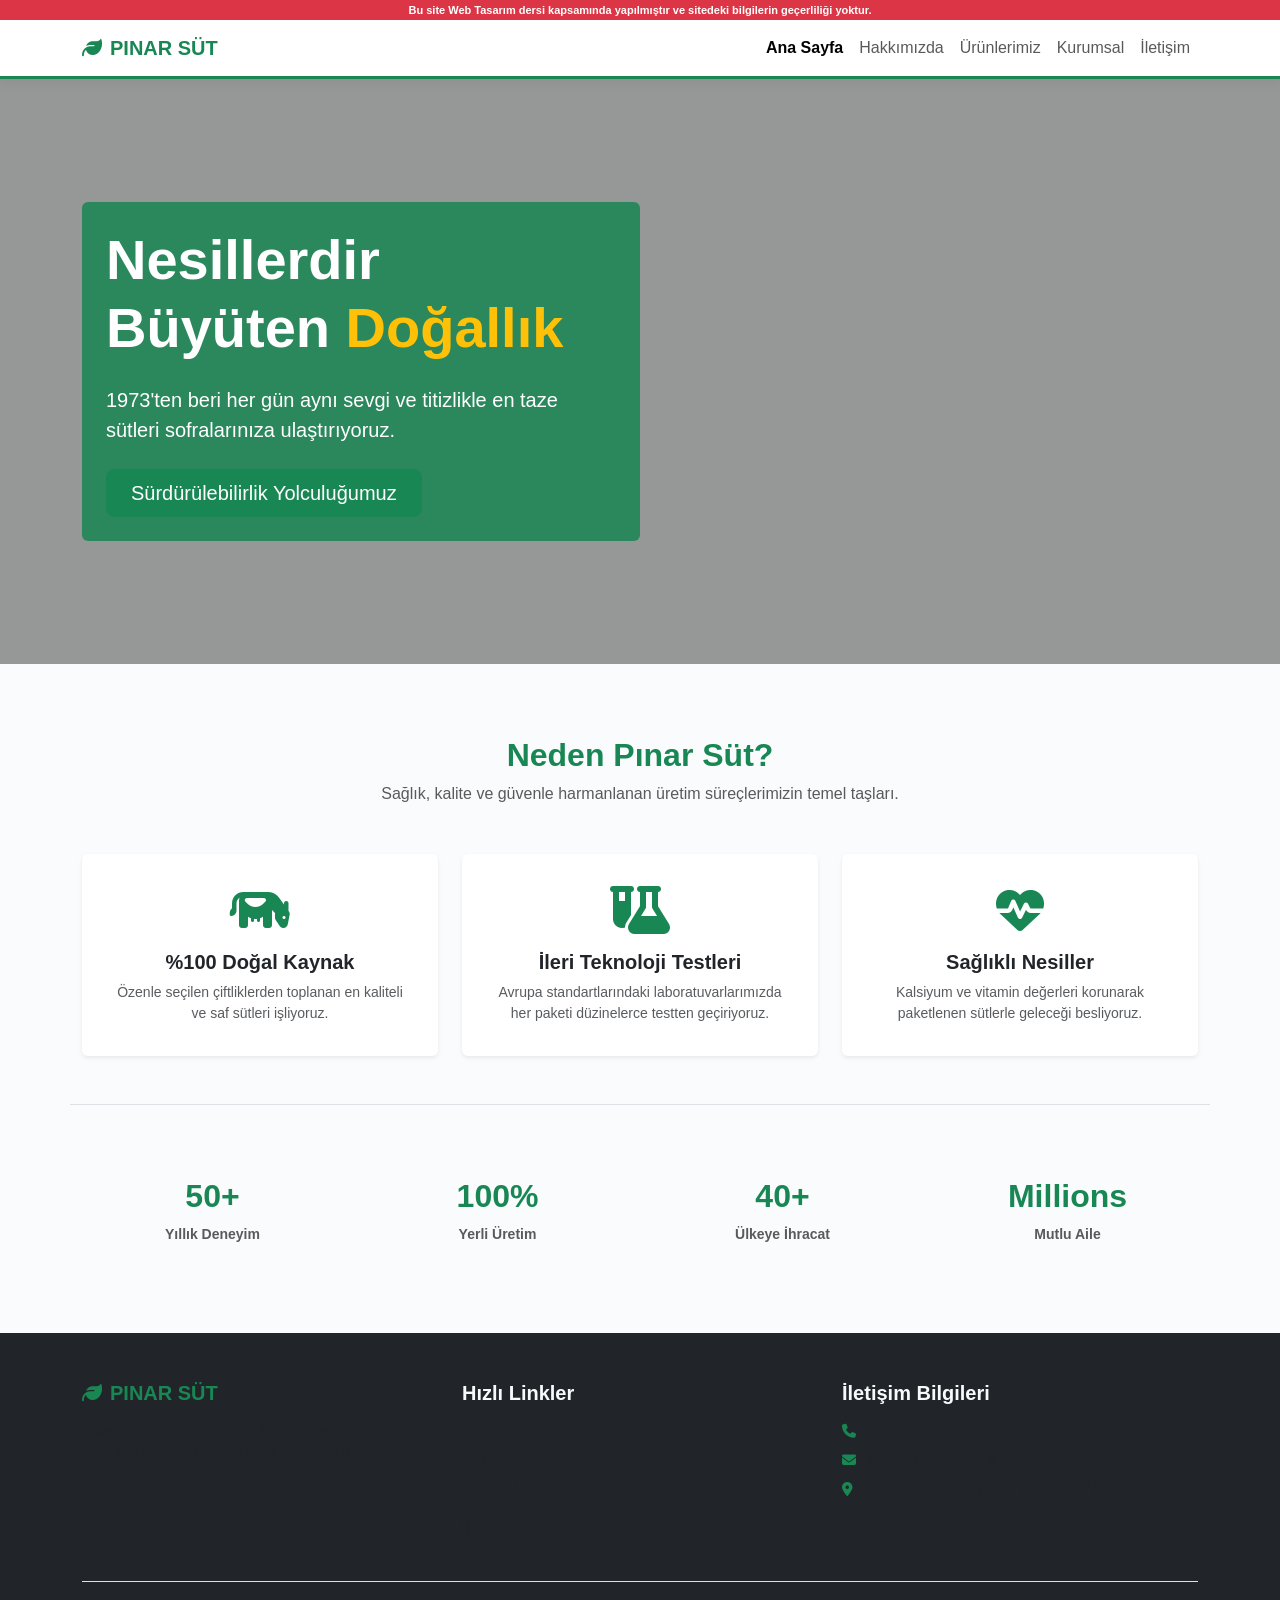
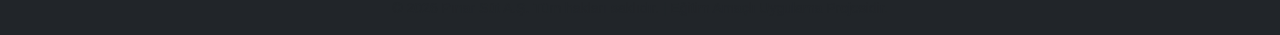
<file: index.html>
<!DOCTYPE html>
<html lang="tr">
<head>
    <meta charset="UTF-8">
    <meta name="viewport" content="width=device-width, initial-scale=1.0">
    <title>Pınar Süt - Yaşam Pınarım | Ana Sayfa</title>
    <link href="https://cdn.jsdelivr.net/npm/bootstrap@5.3.0/dist/css/bootstrap.min.css" rel="stylesheet">
    <link rel="stylesheet" href="https://cdnjs.cloudflare.com/ajax/libs/font-awesome/6.4.0/css/all.min.css">
    <link rel="stylesheet" href="css/style.css">
</head>
<body>

    <div class="top-warning-bar">
        Bu site Web Tasarım dersi kapsamında yapılmıştır ve sitedeki bilgilerin geçerliliği yoktur.
    </div>

    <nav class="navbar navbar-expand-lg navbar-light bg-white sticky-nav">
        <div class="container">
            <a class="navbar-brand fw-bold text-success" href="index.html">
                <i class="fa-solid fa-leaf me-2"></i>PINAR SÜT
            </a>
            <button class="navbar-toggler" type="button" data-bs-toggle="collapse" data-bs-target="#pinarNavbar">
                <span class="navbar-toggler-icon"></span>
            </button>
            <div class="collapse navbar-collapse" id="pinarNavbar">
                <ul class="navbar-nav ms-auto mb-2 mb-lg-0">
                    <li class="nav-item"><a class="nav-link active fw-bold" href="index.html">Ana Sayfa</a></li>
                    <li class="nav-item"><a class="nav-link" href="hakkimizda.html">Hakkımızda</a></li>
                    <li class="nav-item"><a class="nav-link" href="hizmetler.html">Ürünlerimiz</a></li>
                    <li class="nav-item"><a class="nav-link" href="kurumsal.html">Kurumsal</a></li>
                    <li class="nav-item"><a class="nav-link" href="iletisim.html">İletişim</a></li>
                </ul>
            </div>
        </div>
    </nav>

    <header class="hero-section text-white d-flex align-items-center">
        <div class="container text-center text-md-start">
            <div class="col-lg-6 bg-dark-overlay p-4 rounded">
                <h1 class="display-4 fw-bold">Nesillerdir Büyüten <span class="text-warning">Doğallık</span></h1>
                <p class="lead my-4">1973'ten beri her gün aynı sevgi ve titizlikle en taze sütleri sofralarınıza ulaştırıyoruz.</p>
                <button class="btn btn-success btn-lg px-4" id="heroBtn">Sürdürülebilirlik Yolculuğumuz</button>
            </div>
        </div>
    </header>

    <main class="container my-5 py-4">
        <div class="text-center mb-5">
            <h2 class="fw-bold text-success">Neden Pınar Süt?</h2>
            <p class="text-muted">Sağlık, kalite ve güvenle harmanlanan üretim süreçlerimizin temel taşları.</p>
        </div>
        
        <div class="row g-4">
            <div class="col-md-4">
                <div class="card h-100 text-center border-0 shadow-sm p-3 card-hover">
                    <div class="card-body">
                        <i class="fa-solid fa-cow fa-3x text-success mb-3"></i>
                        <h5 class="card-title fw-bold text-primary-dark">%100 Doğal Kaynak</h5>
                        <p class="card-text text-muted small">Özenle seçilen çiftliklerden toplanan en kaliteli ve saf sütleri işliyoruz.</p>
                    </div>
                </div>
            </div>
            <div class="col-md-4">
                <div class="card h-100 text-center border-0 shadow-sm p-3 card-hover">
                    <div class="card-body">
                        <i class="fa-solid fa-flask-vial fa-3x text-success mb-3"></i>
                        <h5 class="card-title fw-bold text-primary-dark">İleri Teknoloji Testleri</h5>
                        <p class="card-text text-muted small">Avrupa standartlarındaki laboratuvarlarımızda her paketi düzinelerce testten geçiriyoruz.</p>
                    </div>
                </div>
            </div>
            <div class="col-md-4">
                <div class="card h-100 text-center border-0 shadow-sm p-3 card-hover">
                    <div class="card-body">
                        <i class="fa-solid fa-heart-pulse fa-3x text-success mb-3"></i>
                        <h5 class="card-title fw-bold text-primary-dark">Sağlıklı Nesiller</h5>
                        <p class="card-text text-muted small">Kalsiyum ve vitamin değerleri korunarak paketlenen sütlerle geleceği besliyoruz.</p>
                    </div>
                </div>
            </div>
        </div>

        <div class="row text-center mt-5 pt-5 border-top g-4">
            <div class="col-6 col-md-3">
                <h2 class="fw-bold text-success">50+</h2>
                <p class="text-muted small fw-bold">Yıllık Deneyim</p>
            </div>
            <div class="col-6 col-md-3">
                <h2 class="fw-bold text-success">100%</h2>
                <p class="text-muted small fw-bold">Yerli Üretim</p>
            </div>
            <div class="col-6 col-md-3">
                <h2 class="fw-bold text-success">40+</h2>
                <p class="text-muted small fw-bold">Ülkeye İhracat</p>
            </div>
            <div class="col-6 col-md-3">
                <h2 class="fw-bold text-success">Millions</h2>
                <p class="text-muted small fw-bold">Mutlu Aile</p>
            </div>
        </div>
    </main>

    <footer class="bg-dark text-white pt-5 pb-3">
        <div class="container">
            <div class="row g-4">
                <div class="col-md-4">
                    <h5 class="fw-bold text-success mb-3"><i class="fa-solid fa-leaf me-2"></i>PINAR SÜT</h5>
                    <p class="text-muted small">Pınar Süt Mamülleri Sanayii A.Ş. bir Yaşar Holding kuruluşudur. Sağlığınız ve mutluluğunuz için çalışıyoruz.</p>
                    <div class="d-flex gap-3 fs-5 mt-3">
                        <a href="#" class="text-muted hover-icon"><i class="fa-brands fa-facebook"></i></a>
                        <a href="#" class="text-muted hover-icon"><i class="fa-brands fa-twitter"></i></a>
                        <a href="#" class="text-muted hover-icon"><i class="fa-brands fa-instagram"></i></a>
                    </div>
                </div>
                <div class="col-md-4">
                    <h5 class="fw-bold text-light mb-3">Hızlı Linkler</h5>
                    <ul class="list-unstyled footer-links">
                        <li><a href="index.html" class="text-muted text-decoration-none">Ana Sayfa</a></li>
                        <li><a href="hakkimizda.html" class="text-muted text-decoration-none">Hakkımızda</a></li>
                        <li><a href="hizmetler.html" class="text-muted text-decoration-none">Ürünlerimiz</a></li>
                        <li><a href="kurumsal.html" class="text-muted text-decoration-none">Kurumsal</a></li>
                        <li><a href="iletisim.html" class="text-muted text-decoration-none">İletişim</a></li>
                    </ul>
                </div>
                <div class="col-md-4">
                    <h5 class="fw-bold text-light mb-3">İletişim Bilgileri</h5>
                    <ul class="list-unstyled text-muted small">
                        <li class="mb-2"><i class="fa-solid fa-phone me-2 text-success"></i> +90 232 436 1515</li>
                        <li class="mb-2"><i class="fa-solid fa-envelope me-2 text-success"></i> info@pinarsut.com.tr</li>
                        <li class="mb-2"><i class="fa-solid fa-location-dot me-2 text-success"></i> Kemalpaşa Cad. No:317 Pınarbaşı / İzmir</li>
                    </ul>
                </div>
            </div>
            <div class="text-center text-muted small mt-4 pt-3 border-top">
                &copy; 2026 Pınar Süt A.Ş. Tüm hakları saklıdır. | Eğitim Amaçlı Uygulama Projesidir.
            </div>
        </div>
    </footer>

    <script src="https://cdn.jsdelivr.net/npm/bootstrap@5.3.0/dist/js/bootstrap.bundle.min.js"></script>
    <script src="js/script.js"></script>
</body>
</html>
</file>
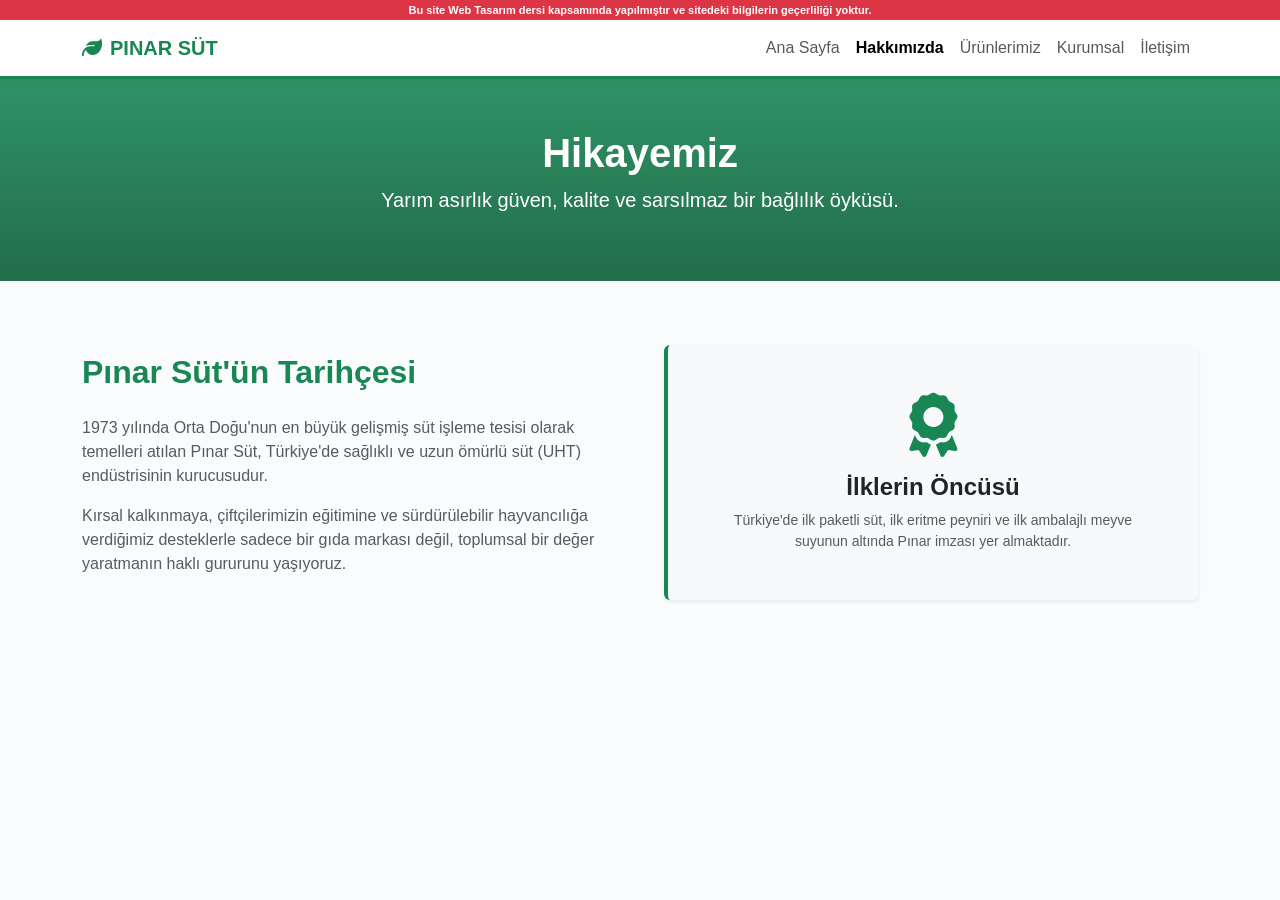
<file: hakkimizda.html>
<!DOCTYPE html>
<html lang="tr">
<head>
    <meta charset="UTF-8">
    <meta name="viewport" content="width=device-width, initial-scale=1.0">
    <title>Hakkımızda - Pınar Süt</title>
    <link href="https://cdn.jsdelivr.net/npm/bootstrap@5.3.0/dist/css/bootstrap.min.css" rel="stylesheet">
    <link rel="stylesheet" href="https://cdnjs.cloudflare.com/ajax/libs/font-awesome/6.4.0/css/all.min.css">
    <link rel="stylesheet" href="css/style.css">
</head>
<body>

    <div class="top-warning-bar">
        Bu site Web Tasarım dersi kapsamında yapılmıştır ve sitedeki bilgilerin geçerliliği yoktur.
    </div>

    <nav class="navbar navbar-expand-lg navbar-light bg-white sticky-nav">
        <div class="container">
            <a class="navbar-brand fw-bold text-success" href="index.html"><i class="fa-solid fa-leaf me-2"></i>PINAR SÜT</a>
            <button class="navbar-toggler" type="button" data-bs-toggle="collapse" data-bs-target="#pinarNavbar"><span class="navbar-toggler-icon"></span></button>
            <div class="collapse navbar-collapse" id="pinarNavbar">
                <ul class="navbar-nav ms-auto">
                    <li class="nav-item"><a class="nav-link" href="index.html">Ana Sayfa</a></li>
                    <li class="nav-item"><a class="nav-link active fw-bold" href="hakkimizda.html">Hakkımızda</a></li>
                    <li class="nav-item"><a class="nav-link" href="hizmetler.html">Ürünlerimiz</a></li>
                    <li class="nav-item"><a class="nav-link" href="kurumsal.html">Kurumsal</a></li>
                    <li class="nav-item"><a class="nav-link" href="iletisim.html">İletişim</a></li>
                </ul>
            </div>
        </div>
    </nav>

    <header class="sub-hero text-white text-center d-flex align-items-center">
        <div class="container">
            <h1 class="fw-bold">Hikayemiz</h1>
            <p class="lead">Yarım asırlık güven, kalite ve sarsılmaz bir bağlılık öyküsü.</p>
        </div>
    </header>

    <main class="container my-5 py-3">
        <div class="row align-items-center g-5">
            <div class="col-lg-6">
                <h2 class="fw-bold text-success mb-4">Pınar Süt'ün Tarihçesi</h2>
                <p class="text-muted">1973 yılında Orta Doğu'nun en büyük gelişmiş süt işleme tesisi olarak temelleri atılan Pınar Süt, Türkiye'de sağlıklı ve uzun ömürlü süt (UHT) endüstrisinin kurucusudur.</p>
                <p class="text-muted">Kırsal kalkınmaya, çiftçilerimizin eğitimine ve sürdürülebilir hayvancılığa verdiğimiz desteklerle sadece bir gıda markası değil, toplumsal bir değer yaratmanın haklı gururunu yaşıyoruz.</p>
            </div>
            <div class="col-lg-6">
                <div class="p-5 bg-light rounded shadow-sm text-center border-start border-success border-4">
                    <i class="fa-solid fa-award fa-4x text-success mb-3"></i>
                    <h4 class="fw-bold text-dark">İlklerin Öncüsü</h4>
                    <p class="text-muted small mb-0">Türkiye'de ilk paketli süt, ilk eritme peyniri ve ilk ambalajlı meyve suyunun altında Pınar imzası yer almaktadır.</p>
                </div>
            </div>
        </div>
    </main>

    </body>
</html>
</file>
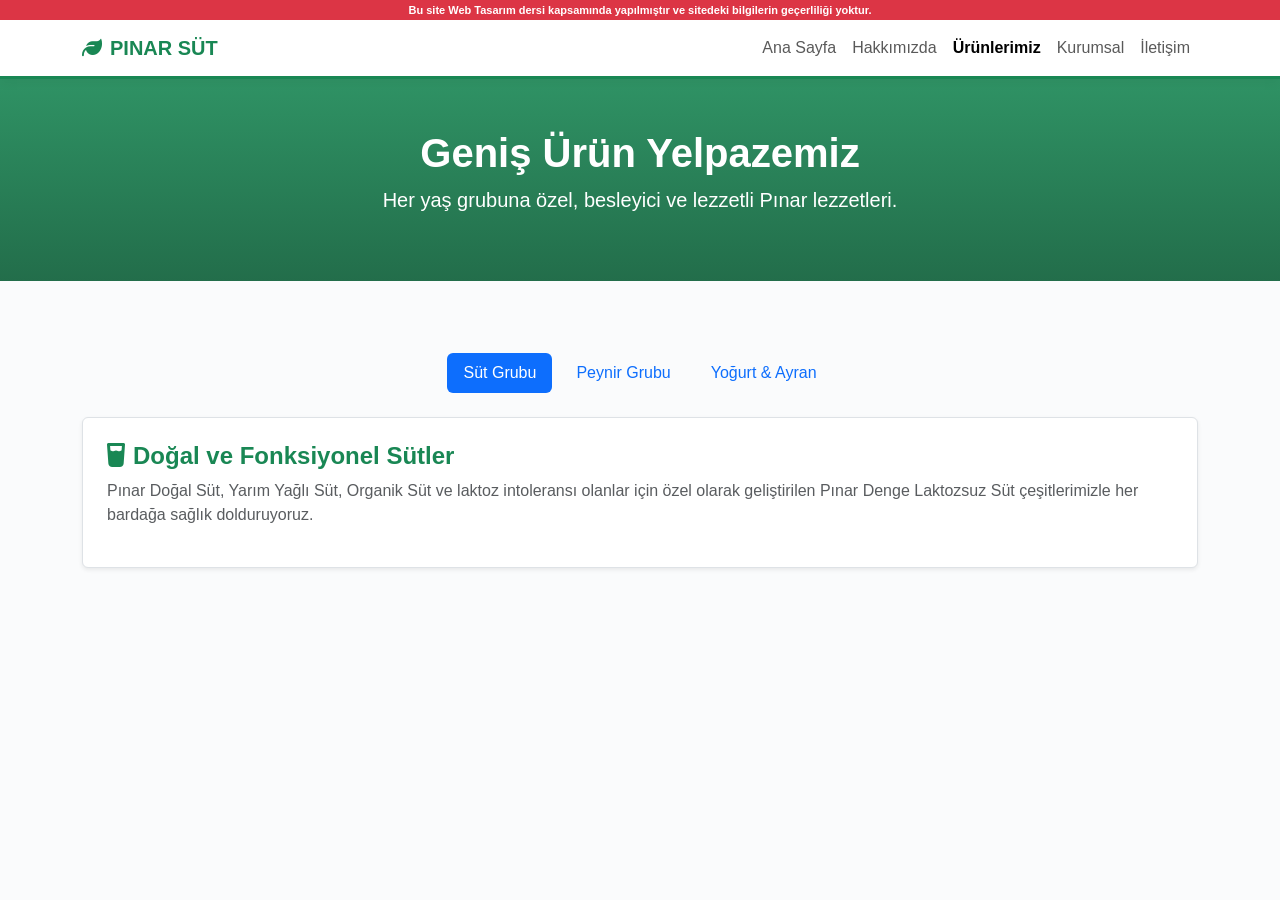
<file: hizmetler.html>
<!DOCTYPE html>
<html lang="tr">
<head>
    <meta charset="UTF-8">
    <meta name="viewport" content="width=device-width, initial-scale=1.0">
    <title>Ürünlerimiz - Pınar Süt</title>
    <link href="https://cdn.jsdelivr.net/npm/bootstrap@5.3.0/dist/css/bootstrap.min.css" rel="stylesheet">
    <link rel="stylesheet" href="https://cdnjs.cloudflare.com/ajax/libs/font-awesome/6.4.0/css/all.min.css">
    <link rel="stylesheet" href="css/style.css">
</head>
<body>

    <div class="top-warning-bar">
        Bu site Web Tasarım dersi kapsamında yapılmıştır ve sitedeki bilgilerin geçerliliği yoktur.
    </div>

    <nav class="navbar navbar-expand-lg navbar-light bg-white sticky-nav">
        <div class="container">
            <a class="navbar-brand fw-bold text-success" href="index.html"><i class="fa-solid fa-leaf me-2"></i>PINAR SÜT</a>
            <button class="navbar-toggler" type="button" data-bs-toggle="collapse" data-bs-target="#pinarNavbar"><span class="navbar-toggler-icon"></span></button>
            <div class="collapse navbar-collapse" id="pinarNavbar">
                <ul class="navbar-nav ms-auto">
                    <li class="nav-item"><a class="nav-link" href="index.html">Ana Sayfa</a></li>
                    <li class="nav-item"><a class="nav-link" href="hakkimizda.html">Hakkımızda</a></li>
                    <li class="nav-item"><a class="nav-link active fw-bold" href="hizmetler.html">Ürünlerimiz</a></li>
                    <li class="nav-item"><a class="nav-link" href="kurumsal.html">Kurumsal</a></li>
                    <li class="nav-item"><a class="nav-link" href="iletisim.html">İletişim</a></li>
                </ul>
            </div>
        </div>
    </nav>

    <header class="sub-hero text-white text-center d-flex align-items-center">
        <div class="container">
            <h1 class="fw-bold">Geniş Ürün Yelpazemiz</h1>
            <p class="lead">Her yaş grubuna özel, besleyici ve lezzetli Pınar lezzetleri.</p>
        </div>
    </header>

    <main class="container my-5 py-4">
        <ul class="nav nav-pills justify-content-center mb-4" id="pinarProductTabs" role="tablist">
            <li class="nav-item" role="presentation">
                <button class="nav-link active me-2" id="milks-tab" data-bs-toggle="tab" data-bs-target="#milks" type="button" role="tab">Süt Grubu</button>
            </li>
            <li class="nav-item" role="presentation">
                <button class="nav-link class-tab me-2" id="cheeses-tab" data-bs-toggle="tab" data-bs-target="#cheeses" type="button" role="tab">Peynir Grubu</button>
            </li>
            <li class="nav-item" role="presentation">
                <button class="nav-link" id="yogurts-tab" data-bs-toggle="tab" data-bs-target="#yogurts" type="button" role="tab">Yoğurt & Ayran</button>
            </li>
        </ul>
        <div class="tab-content p-4 bg-white rounded shadow-sm border" id="pinarTabContent">
            <div class="tab-pane fade show active" id="milks" role="tabpanel">
                <h4 class="text-success fw-bold"><i class="fa-solid fa-glass-water me-2"></i>Doğal ve Fonksiyonel Sütler</h4>
                <p class="text-muted mt-2">Pınar Doğal Süt, Yarım Yağlı Süt, Organik Süt ve laktoz intoleransı olanlar için özel olarak geliştirilen Pınar Denge Laktozsuz Süt çeşitlerimizle her bardağa sağlık dolduruyoruz.</p>
            </div>
            <div class="tab-pane fade" id="cheeses" role="tabpanel">
                <h4 class="text-success fw-bold"><i class="fa-solid fa-cheese me-2"></i>Kahvaltıların Yıldızı Peynirler</h4>
                <p class="text-muted mt-2">Pınar Labne başta olmak üzere; süzme peynir, geleneksel beyaz peynir, taze kaşar ve çocukların favorisi Pınar Krem Peynir ile sofralara lezzet katıyoruz.</p>
            </div>
            <div class="tab-pane fade" id="yogurts" role="tabpanel">
                <h4 class="text-success fw-bold"><i class="fa-solid fa-bowl-food me-2"></i>Kıvamı Değişmeyen Lezzetler</h4>
                <p class="text-muted mt-2">Doğal maya kültürüyle üretilen Pınar Yoğurt, süzme yoğurt ve ferahlatıcı, tuz oranı dengelenmiş Pınar Ayran ile günün her öğününde yanınızdayız.</p>
            </div>
        </div>
    </main>

    <script src="https://cdn.jsdelivr.net/npm/bootstrap@5.3.0/dist/js/bootstrap.bundle.min.js"></script>
</body>
</html>
</file>
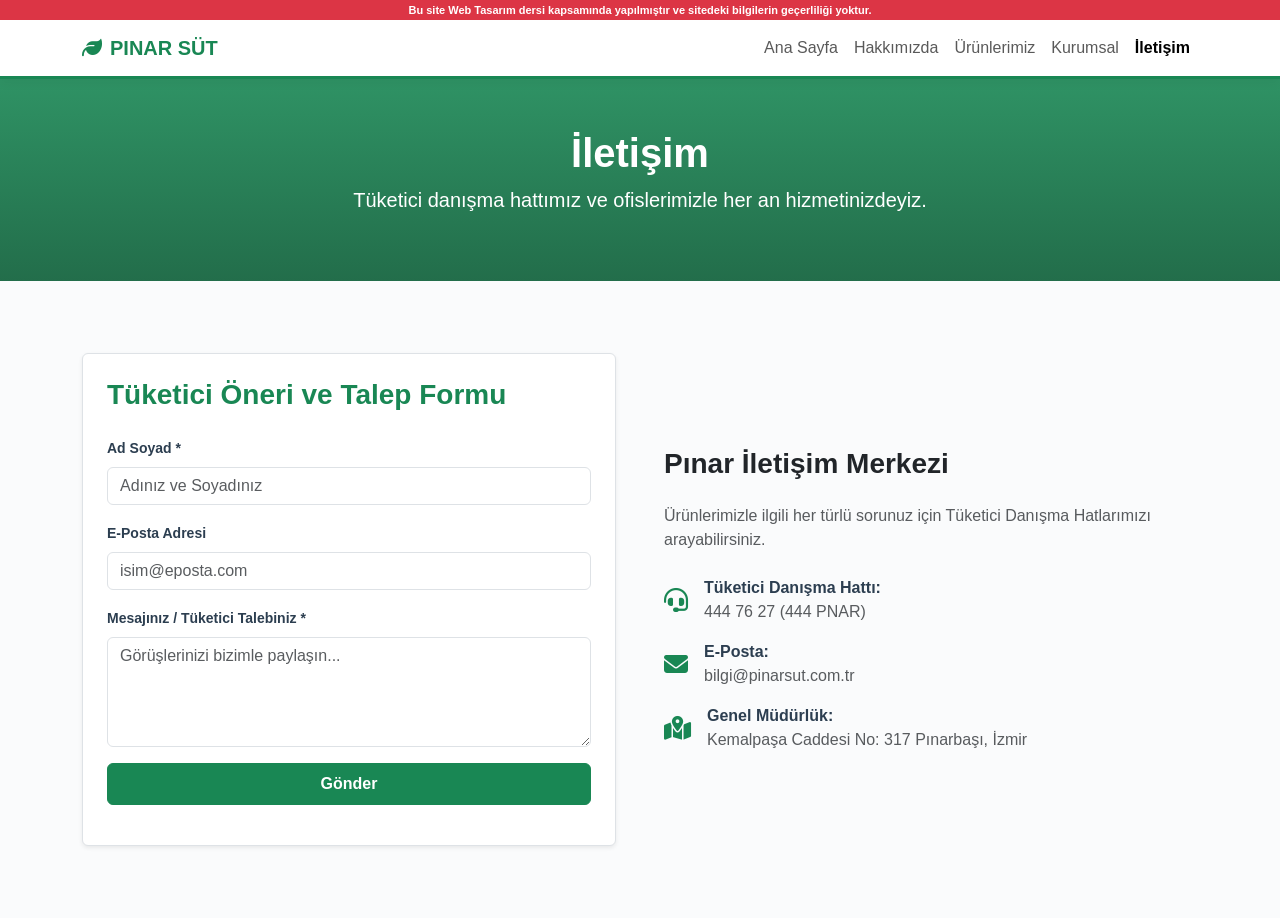
<file: iletisim.html>
<!DOCTYPE html>
<html lang="tr">
<head>
    <meta charset="UTF-8">
    <meta name="viewport" content="width=device-width, initial-scale=1.0">
    <title>İletişim - Pınar Süt</title>
    <link href="https://cdn.jsdelivr.net/npm/bootstrap@5.3.0/dist/css/bootstrap.min.css" rel="stylesheet">
    <link rel="stylesheet" href="https://cdnjs.cloudflare.com/ajax/libs/font-awesome/6.4.0/css/all.min.css">
    <link rel="stylesheet" href="css/style.css">
</head>
<body>

    <div class="top-warning-bar">
        Bu site Web Tasarım dersi kapsamında yapılmıştır ve sitedeki bilgilerin geçerliliği yoktur.
    </div>

    <nav class="navbar navbar-expand-lg navbar-light bg-white sticky-nav">
        <div class="container">
            <a class="navbar-brand fw-bold text-success" href="index.html"><i class="fa-solid fa-leaf me-2"></i>PINAR SÜT</a>
            <button class="navbar-toggler" type="button" data-bs-toggle="collapse" data-bs-target="#pinarNavbar"><span class="navbar-toggler-icon"></span></button>
            <div class="collapse navbar-collapse" id="pinarNavbar">
                <ul class="navbar-nav ms-auto">
                    <li class="nav-item"><a class="nav-link" href="index.html">Ana Sayfa</a></li>
                    <li class="nav-item"><a class="nav-link" href="hakkimizda.html">Hakkımızda</a></li>
                    <li class="nav-item"><a class="nav-link" href="hizmetler.html">Ürünlerimiz</a></li>
                    <li class="nav-item"><a class="nav-link" href="kurumsal.html">Kurumsal</a></li>
                    <li class="nav-item"><a class="nav-link active fw-bold" href="iletisim.html">İletişim</a></li>
                </ul>
            </div>
        </div>
    </nav>

    <header class="sub-hero text-white text-center d-flex align-items-center">
        <div class="container">
            <h1 class="fw-bold">İletişim</h1>
            <p class="lead">Tüketici danışma hattımız ve ofislerimizle her an hizmetinizdeyiz.</p>
        </div>
    </header>

    <main class="container my-5 py-4">
        <div class="row g-5">
            <div class="col-lg-6">
                <div class="bg-white p-4 rounded shadow-sm border">
                    <h3 class="fw-bold text-success mb-4">Tüketici Öneri ve Talep Formu</h3>
                    
                    <form id="contactForm" novalidate>
                        <div class="mb-3">
                            <label for="fullName" class="form-label fw-bold small">Ad Soyad *</label>
                            <input type="text" class="form-control" id="fullName" placeholder="Adınız ve Soyadınız">
                        </div>
                        <div class="mb-3">
                            <label for="email" class="form-label fw-bold small">E-Posta Adresi</label>
                            <input type="email" class="form-control" id="email" placeholder="isim@eposta.com">
                        </div>
                        <div class="mb-3">
                            <label for="message" class="form-label fw-bold small">Mesajınız / Tüketici Talebiniz *</label>
                            <textarea class="form-control" id="message" rows="4" placeholder="Görüşlerinizi bizimle paylaşın..."></textarea>
                        </div>
                        <button type="submit" class="btn btn-success w-100 py-2 fw-bold">Gönder</button>
                    </form>
                    
                    <div id="formFeedback" class="mt-3"></div>
                </div>
            </div>
            
            <div class="col-lg-6 d-flex flex-column justify-content-center">
                <h3 class="fw-bold text-dark mb-4">Pınar İletişim Merkezi</h3>
                <p class="text-muted mb-4">Ürünlerimizle ilgili her türlü sorunuz için Tüketici Danışma Hatlarımızı arayabilirsiniz.</p>
                <div class="d-flex align-items-center mb-3">
                    <i class="fa-solid fa-headset fa-xl text-success me-3"></i>
                    <div><strong>Tüketici Danışma Hattı:</strong><br><span class="text-muted">444 76 27 (444 PNAR)</span></div>
                </div>
                <div class="d-flex align-items-center mb-3">
                    <i class="fa-solid fa-envelope fa-xl text-success me-3"></i>
                    <div><strong>E-Posta:</strong><br><span class="text-muted">bilgi@pinarsut.com.tr</span></div>
                </div>
                <div class="d-flex align-items-center">
                    <i class="fa-solid fa-map-location-dot fa-xl text-success me-3"></i>
                    <div><strong>Genel Müdürlük:</strong><br><span class="text-muted">Kemalpaşa Caddesi No: 317 Pınarbaşı, İzmir</span></div>
                </div>
            </div>
        </div>
    </main>

    <script src="https://cdn.jsdelivr.net/npm/bootstrap@5.3.0/dist/js/bootstrap.bundle.min.js"></script>
    <script src="js/script.js"></script>
</body>
</html>
</file>
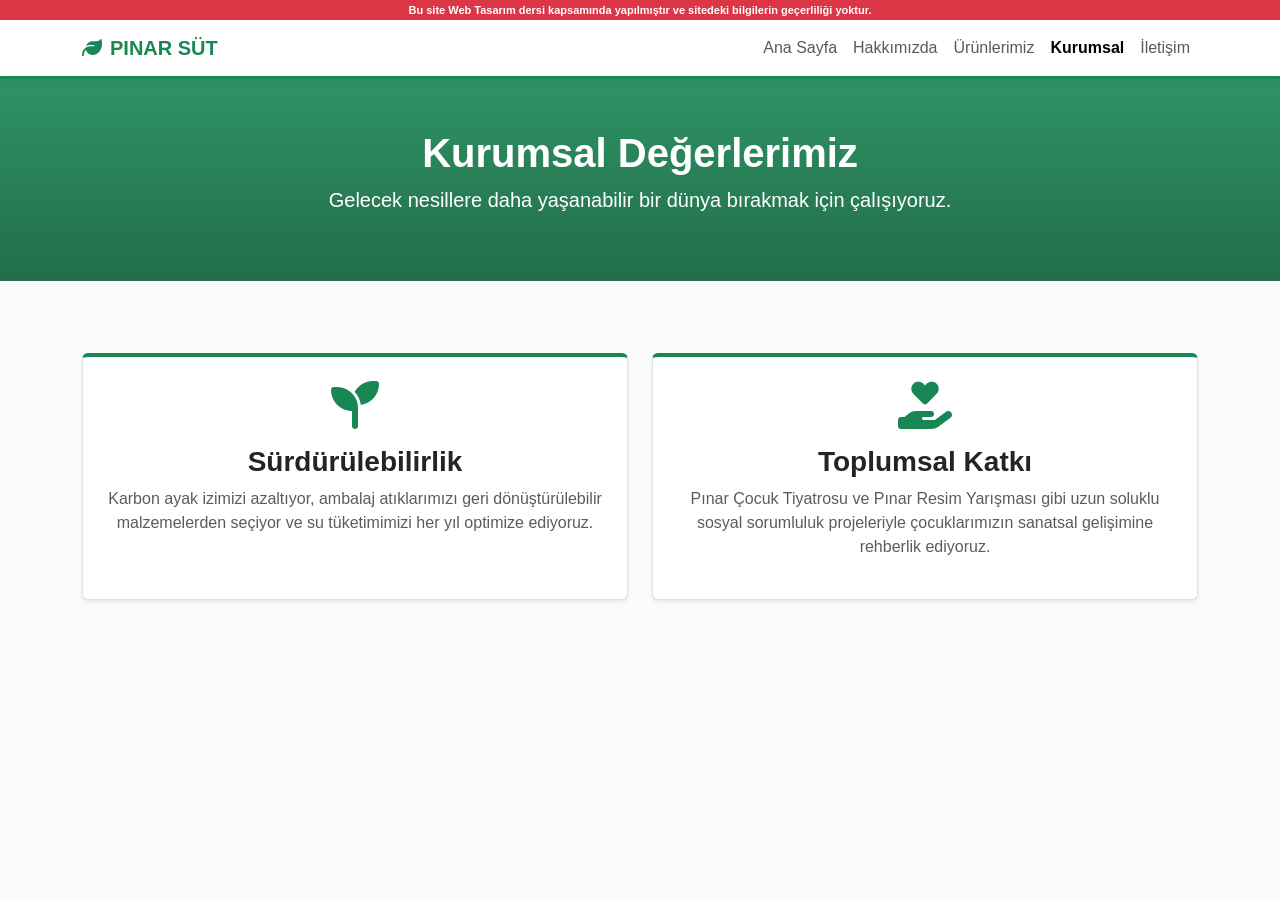
<file: kurumsal.html>
<!DOCTYPE html>
<html lang="tr">
<head>
    <meta charset="UTF-8">
    <meta name="viewport" content="width=device-width, initial-scale=1.0">
    <title>Kurumsal - Pınar Süt</title>
    <link href="https://cdn.jsdelivr.net/npm/bootstrap@5.3.0/dist/css/bootstrap.min.css" rel="stylesheet">
    <link rel="stylesheet" href="https://cdnjs.cloudflare.com/ajax/libs/font-awesome/6.4.0/css/all.min.css">
    <link rel="stylesheet" href="css/style.css">
</head>
<body>

    <div class="top-warning-bar">
        Bu site Web Tasarım dersi kapsamında yapılmıştır ve sitedeki bilgilerin geçerliliği yoktur.
    </div>

    <nav class="navbar navbar-expand-lg navbar-light bg-white sticky-nav">
        <div class="container">
            <a class="navbar-brand fw-bold text-success" href="index.html"><i class="fa-solid fa-leaf me-2"></i>PINAR SÜT</a>
            <button class="navbar-toggler" type="button" data-bs-toggle="collapse" data-bs-target="#pinarNavbar"><span class="navbar-toggler-icon"></span></button>
            <div class="collapse navbar-collapse" id="pinarNavbar">
                <ul class="navbar-nav ms-auto">
                    <li class="nav-item"><a class="nav-link" href="index.html">Ana Sayfa</a></li>
                    <li class="nav-item"><a class="nav-link" href="hakkimizda.html">Hakkımızda</a></li>
                    <li class="nav-item"><a class="nav-link" href="hizmetler.html">Ürünlerimiz</a></li>
                    <li class="nav-item"><a class="nav-link active fw-bold" href="kurumsal.html">Kurumsal</a></li>
                    <li class="nav-item"><a class="nav-link" href="iletisim.html">İletişim</a></li>
                </ul>
            </div>
        </div>
    </nav>

    <header class="sub-hero text-white text-center d-flex align-items-center">
        <div class="container">
            <h1 class="fw-bold">Kurumsal Değerlerimiz</h1>
            <p class="lead">Gelecek nesillere daha yaşanabilir bir dünya bırakmak için çalışıyoruz.</p>
        </div>
    </header>

    <main class="container my-5 py-4">
        <div class="row g-4 text-center">
            <div class="col-md-6">
                <div class="p-4 border rounded bg-white shadow-sm h-100 border-top-success">
                    <i class="fa-solid fa-seedling fa-3x text-success mb-3"></i>
                    <h3 class="fw-bold text-dark">Sürdürülebilirlik</h3>
                    <p class="text-muted">Karbon ayak izimizi azaltıyor, ambalaj atıklarımızı geri dönüştürülebilir malzemelerden seçiyor ve su tüketimimizi her yıl optimize ediyoruz.</p>
                </div>
            </div>
            <div class="col-md-6">
                <div class="p-4 border rounded bg-white shadow-sm h-100 border-top-success">
                    <i class="fa-solid fa-hand-holding-heart fa-3x text-success mb-3"></i>
                    <h3 class="fw-bold text-dark">Toplumsal Katkı</h3>
                    <p class="text-muted">Pınar Çocuk Tiyatrosu ve Pınar Resim Yarışması gibi uzun soluklu sosyal sorumluluk projeleriyle çocuklarımızın sanatsal gelişimine rehberlik ediyoruz.</p>
                </div>
            </div>
        </div>
    </main>
</body>
</html>
</file>
<file: css/style.css>
/* GENEL DOĞRULAMA AYARLARI */
body {
    font-family: 'Segoe UI', Arial, sans-serif;
    background-color: #fafbfc;
    color: #2c3e50;
    padding-top: 20px; /* Kırmızı sabit bar için zorunlu alan boşluğu */
}

/* KURAL 4: Sabit Üst Kırmızı Uyarı Alanı */
.top-warning-bar {
    position: fixed;
    top: 0;
    left: 0;
    width: 100%;
    height: 20px;
    background-color: #dc3545; /* Kırmızı */
    color: #ffffff; /* Beyaz */
    text-align: center;
    font-size: 11px;
    line-height: 20px;
    z-index: 9999;
    font-weight: bold;
}

/* Yapışkan Navigasyon Çubuğu */
.sticky-nav {
    position: sticky;
    top: 20px; /* Kırmızı uyarının hemen altında kalması için */
    z-index: 1000;
    border-bottom: 3px solid #198754; /* Pınar Yeşili Çizgi */
    box-shadow: 0 4px 10px rgba(0,0,0,0.05);
}

/* HERO ALANI (Pınar Görsel Dil Uyumu) */
.hero-section {
    background: linear-gradient(rgba(0, 0, 0, 0.4), rgba(0, 0, 0, 0.4)), url('https://images.unsplash.com/photo-1527018601619-a508a2be00cd?q=80&w=1920') no-repeat center center;
    background-size: cover;
    height: 65vh;
    min-height: 400px;
}
.bg-dark-overlay {
    background: rgba(25, 135, 84, 0.85); /* Saydam Pınar Yeşili Tonu Overlay */
}

/* ALT SAYFA HERO YAPISI */
.sub-hero {
    background: linear-gradient(rgba(25, 135, 84, 0.9), rgba(11, 94, 55, 0.9));
    padding: 50px 0;
}

/* Kart Hover Efektleri ve Özel Border */
.border-top-success {
    border-top: 4px solid #198754 !important;
}
.card-hover:hover {
    transform: translateY(-5px);
    transition: transform 0.3s ease;
    box-shadow: 0 8px 15px rgba(0,0,0,0.1) !important;
}

.footer-links a:hover {
    color: #198754 !important;
    padding-left: 4px;
    transition: all 0.2s ease;
}

/* RESPONSIVE AYARLAR (KURAL 7) */
@media (max-width: 768px) {
    .hero-section {
        height: auto;
        padding: 60px 0;
    }
    .hero-section h1 {
        font-size: 2rem;
    }
}
</file>
